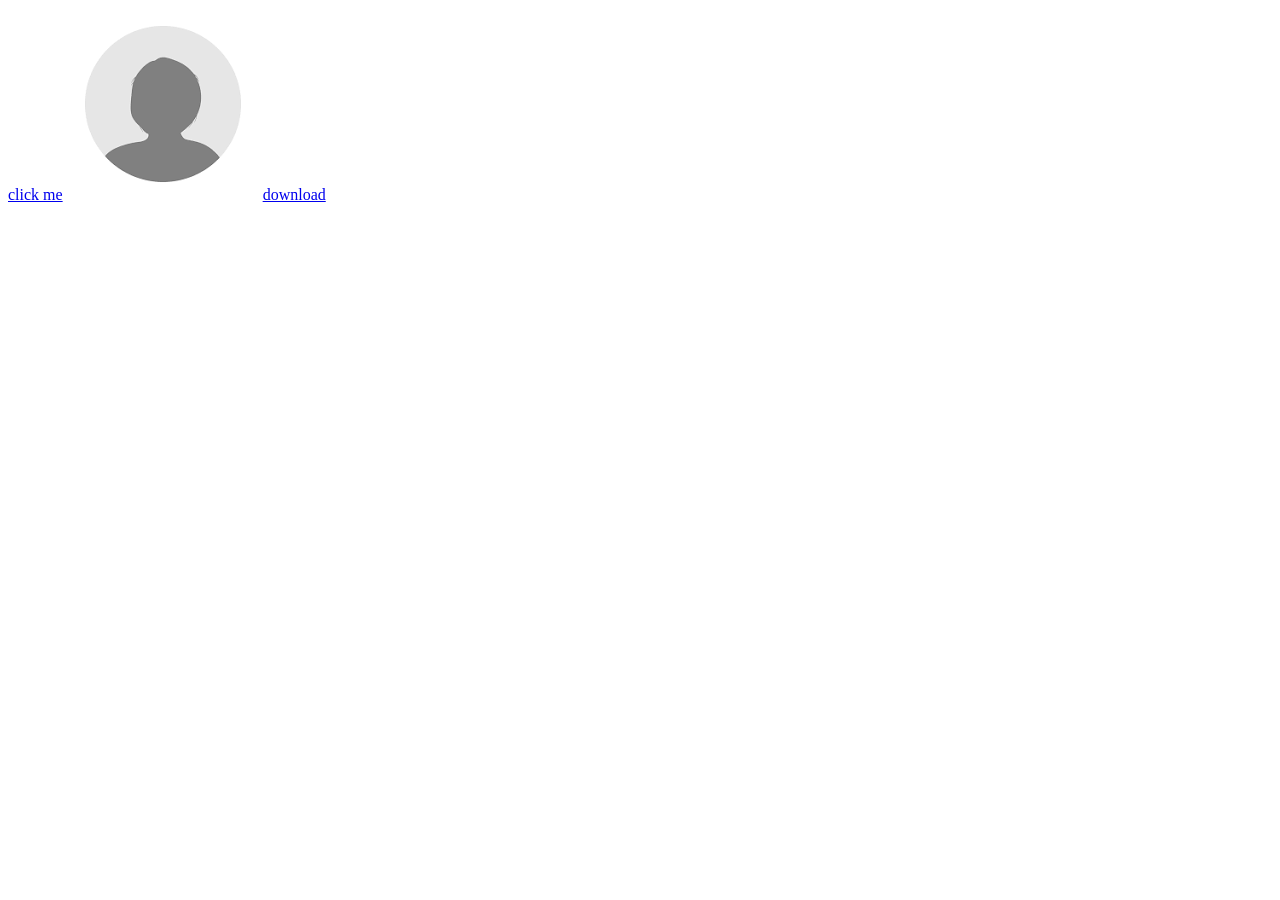
<file: index.html>
<!DOCTYPE html>
<html lang="en">
<head>
    <meta charset="UTF-8">
    <meta name="viewport" content="width=device-width, initial-scale=1.0">
    <title>Document</title>
</head>
<body>
 <a href="https://www.flipkart.com/"> click me</a>
 <img src="/download.png" alt="" srcset="">
 <!-- <a href="/download.png" downlad> <button>save image</button></a> -->

 <a href="/download.png" download>download</a>

</body>
</html>
</file>
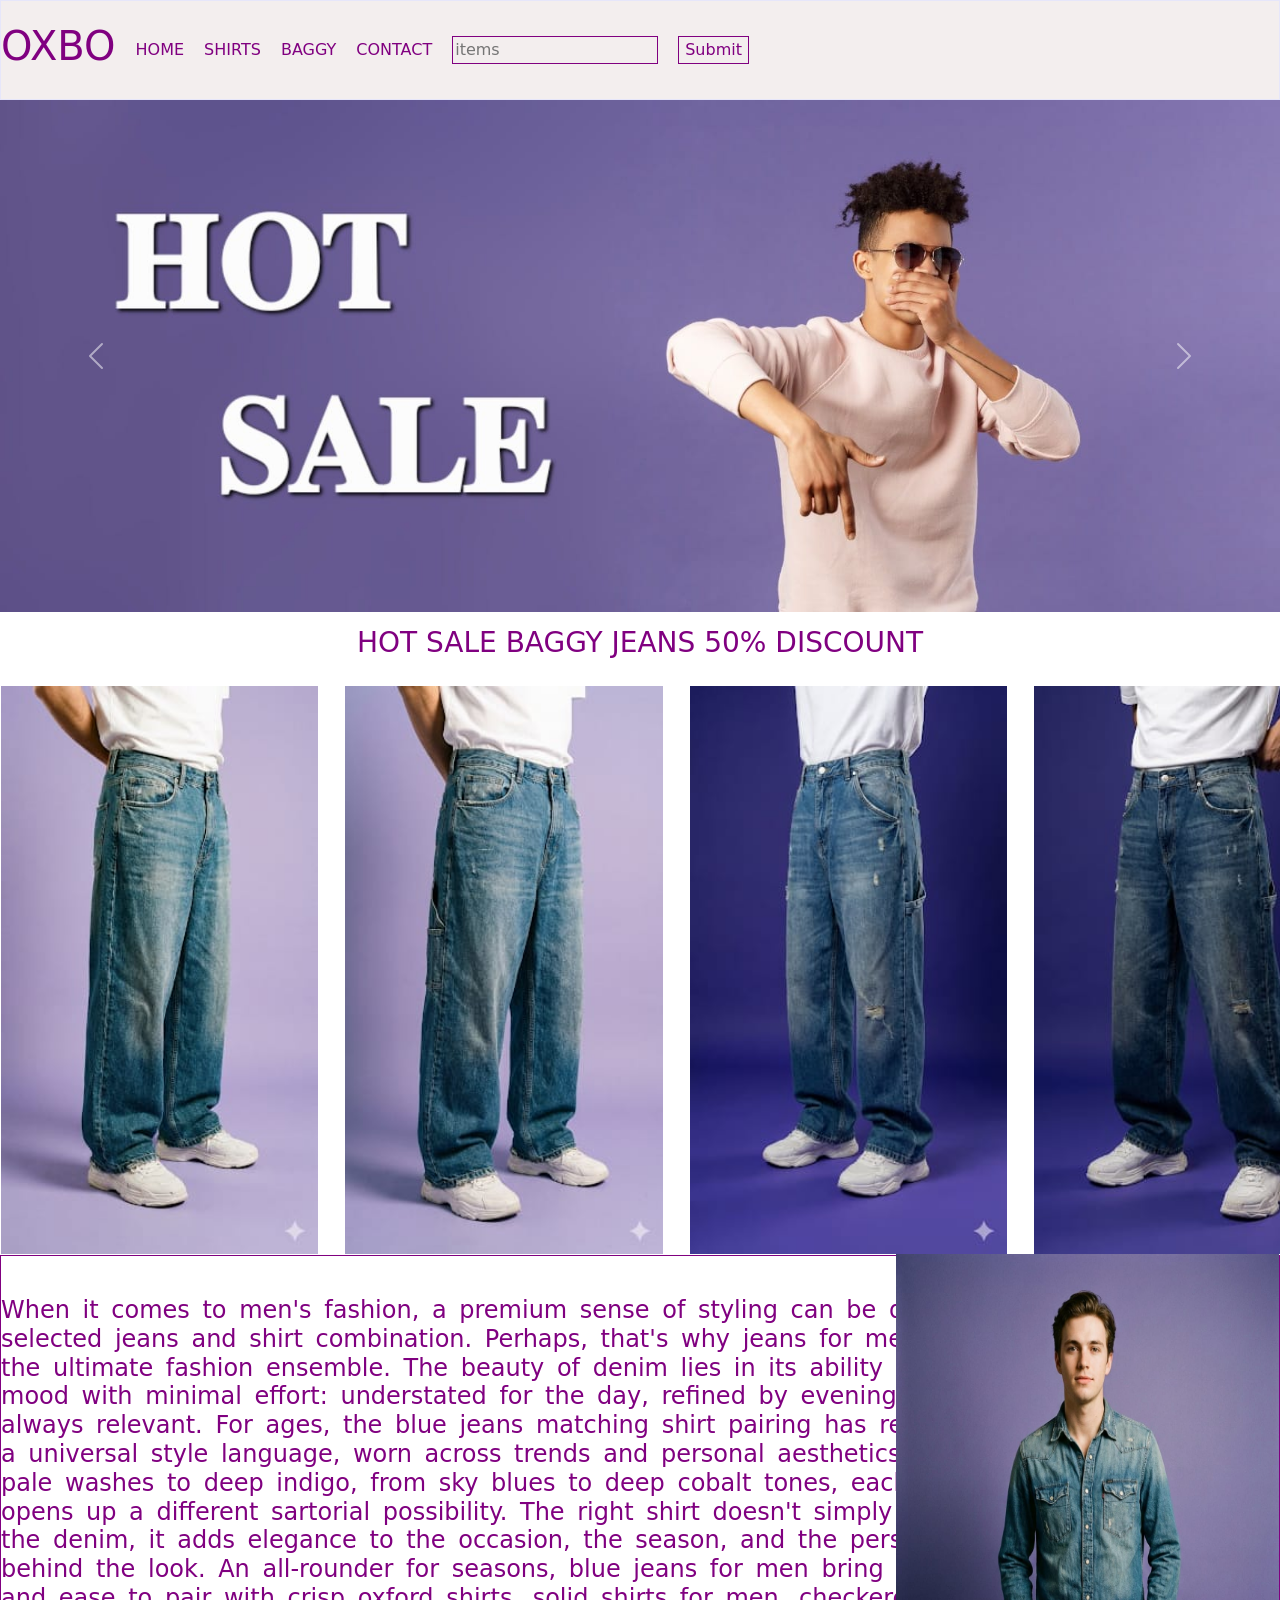
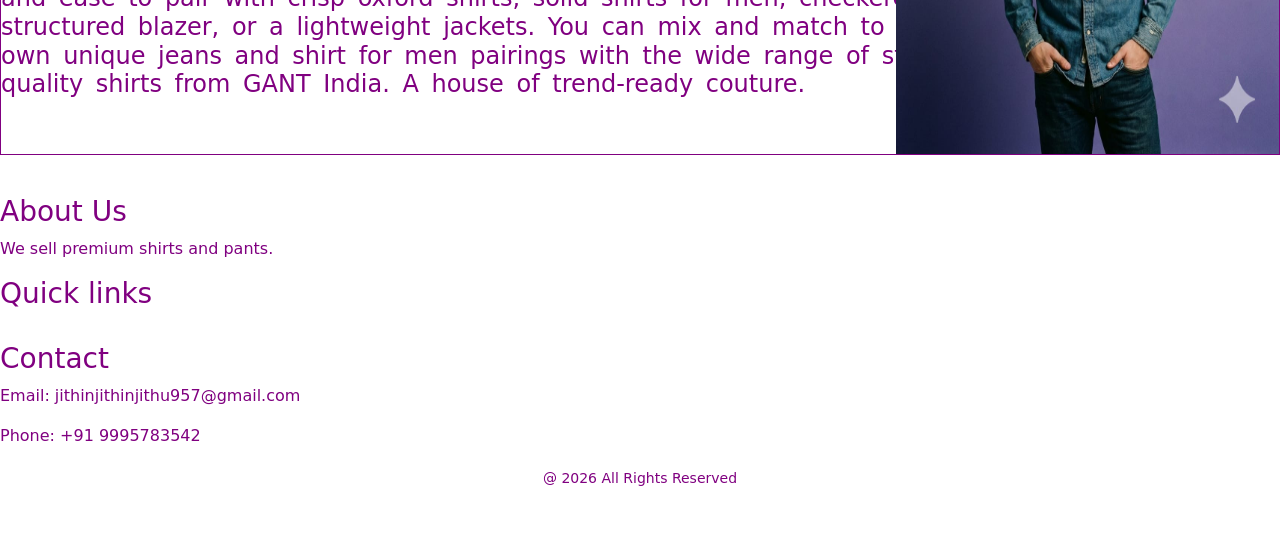
<file: home.html>
<!DOCTYPE html>
<html lang="en">
<head>
   <meta charset="UTF-8">
   <meta name="viewport" content="width=device-width, initial-scale=1.0">
   <title>Document</title>
   <link rel="stylesheet" href="unni.css">
    <link href="https://cdn.jsdelivr.net/npm/bootstrap@5.3.8/dist/css/bootstrap.min.css" rel="stylesheet" integrity="sha384-sRIl4kxILFvY47J16cr9ZwB07vP4J8+LH7qKQnuqkuIAvNWLzeN8tE5YBujZqJLB" crossorigin="anonymous">
</head>
<body>
   <nav>
<div class="first">
   <h1 class="color">OXBO</h1>
   <a href="" class="tag">HOME</a>
   <a href="" class="tag">SHIRTS</a>
   <a href="" class="tag">BAGGY</a>
   <a href="" class="tag">CONTACT</a>
   <input type="text" placeholder="items" class="search">
   <input type="submit" placeholder="" class="submit">
   <button class="button">SIGN</button>
</div>  
<div id="carouselExampleAutoplaying" class="carousel slide" data-bs-ride="carousel">
  <div class="carousel-inner">
    <div class="carousel-item active">
      <img src="a1.jpeg" class="d-block w-100"  alt="...">
    </div>
    <div class="carousel-item">
      <img src="a2.jpeg" class="d-block w-100"  alt="...">
    </div>
    <div class="carousel-item">
      <img src="a3.jpeg" class="d-block w-100"  alt="...">
    </div>
  </div>
  <button class="carousel-control-prev" type="button" data-bs-target="#carouselExampleAutoplaying" data-bs-slide="prev">
    <span class="carousel-control-prev-icon" aria-hidden="true"></span>
    <span class="visually-hidden">Previous</span>
  </button>
  <button class="carousel-control-next" type="button" data-bs-target="#carouselExampleAutoplaying" data-bs-slide="next">
    <span class="carousel-control-next-icon" aria-hidden="true"></span>
    <span class="visually-hidden">Next</span>
  </button>
</div>
<div class="dd">
<h3 class="ll">HOT SALE BAGGY JEANS 50% DISCOUNT</h3>
</div>
<div class="nn">
<img src="jjj.jpeg" alt="" srcset="" class="zoom">
<img src="WhatsApp Image 2026-02-18 at 10.48.05 PM (3).jpeg" alt="" srcset="" class="zoom">
<img src="kkk.jpeg" alt="" srcset="" class="zoom">
<img src="hhh.jpeg" alt="" srcset="" class="zoom">
</div>
</div>
<div class="ww">
<h4 class="bb">When it comes to men's fashion, a premium sense of styling can be defined by <br> selected jeans and shirt combination. Perhaps, that's why jeans for men are <br> the ultimate fashion ensemble. The beauty of denim lies in its ability to shift <br> mood with minimal effort: understated for the day, refined by evening, and <br> always relevant. For ages, the blue jeans matching shirt pairing has remained <br> a universal style language, worn across trends and personal aesthetics. From <br> pale washes to deep indigo, from sky blues to deep cobalt tones, each shade <br> opens up a different sartorial possibility. The right shirt doesn't simply match <br> the denim, it adds elegance to the occasion, the season, and the personality <br> behind the look. An all-rounder for seasons, blue jeans for men bring versatility <br> and ease to pair with crisp oxford shirts, solid shirts for men, checkered shirts, a <br> structured blazer, or a lightweight jackets. You can mix and match to create your <br> own unique jeans and shirt for men pairings with the wide range of stylish and <br> quality shirts from GANT India. A house of trend-ready couture.</h4>
<img src="/gg.jpeg" alt="" srcset="" class="rr">
</div>
<footer class="footer">
  <div class="container">
  </div>
  <div>
  <h3>About Us</h3>
  <p>We sell premium shirts and pants.</p>
</div>
<div>
  <h3>Quick links</h3>
  <a href="">Home</a>
  <a href="">Shope</a>
  <a href="">Contact</a>
</div>
<div>
  <h3>Contact</h3>
  <p>Email: jithinjithinjithu957@gmail.com</p>
  <p>Phone: +91 9995783542</p>
</div>
<p class="copy"> @ 2026 All Rights Reserved</p>
</footer>
   </nav>
     <script src="https://cdn.jsdelivr.net/npm/bootstrap@5.3.8/dist/js/bootstrap.bundle.min.js" integrity="sha384-FKyoEForCGlyvwx9Hj09JcYn3nv7wiPVlz7YYwJrWVcXK/BmnVDxM+D2scQbITxI" crossorigin="anonymous"></script>
</body>
</html>
</file>
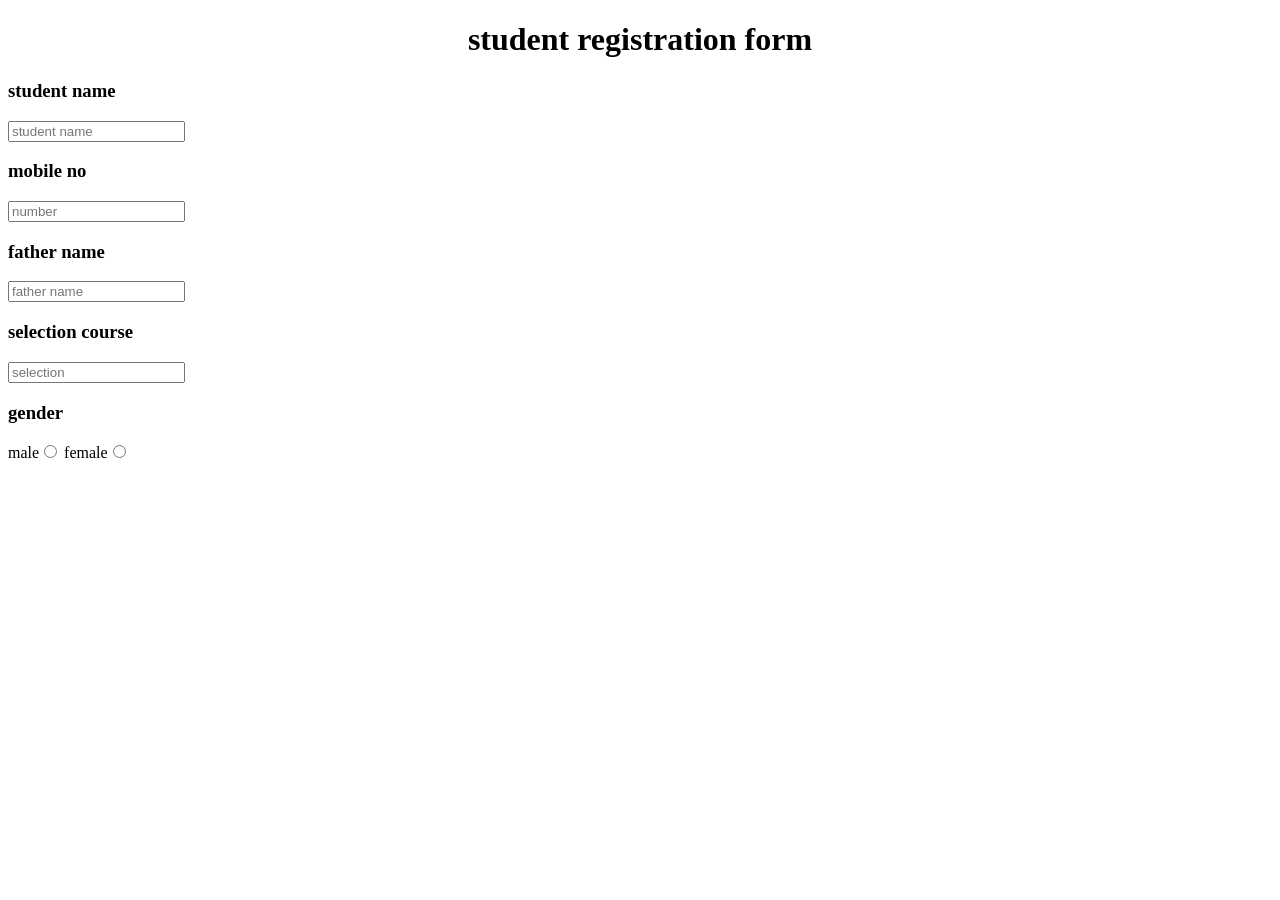
<file: jithin copy.html>
<!DOCTYPE html>
<html lang="en">
<head>
    <meta charset="UTF-8">
    <meta name="viewport" content="width=device-width, initial-scale=1.0">
    <title>Document</title>
</head>
<body>
    <center>
<h1>student registration form</h1>  
    </center>
   <h3 >student name </h3>
<input type="student name" placeholder="student name" id="student name">
<h3>mobile no</h3>
<input type="number" placeholder="number">
<h3>father name</h3>
<input type="text" placeholder="father name">
<h3>selection course</h3>
<input type="selection" placeholder="selection">
<h3>gender</h3>

<label for="male">male</label><input type="radio" name="gender" id="male">
<label for="female">female</label><input type="radio" name="gender" id="female">



</body>
</html>
</file>
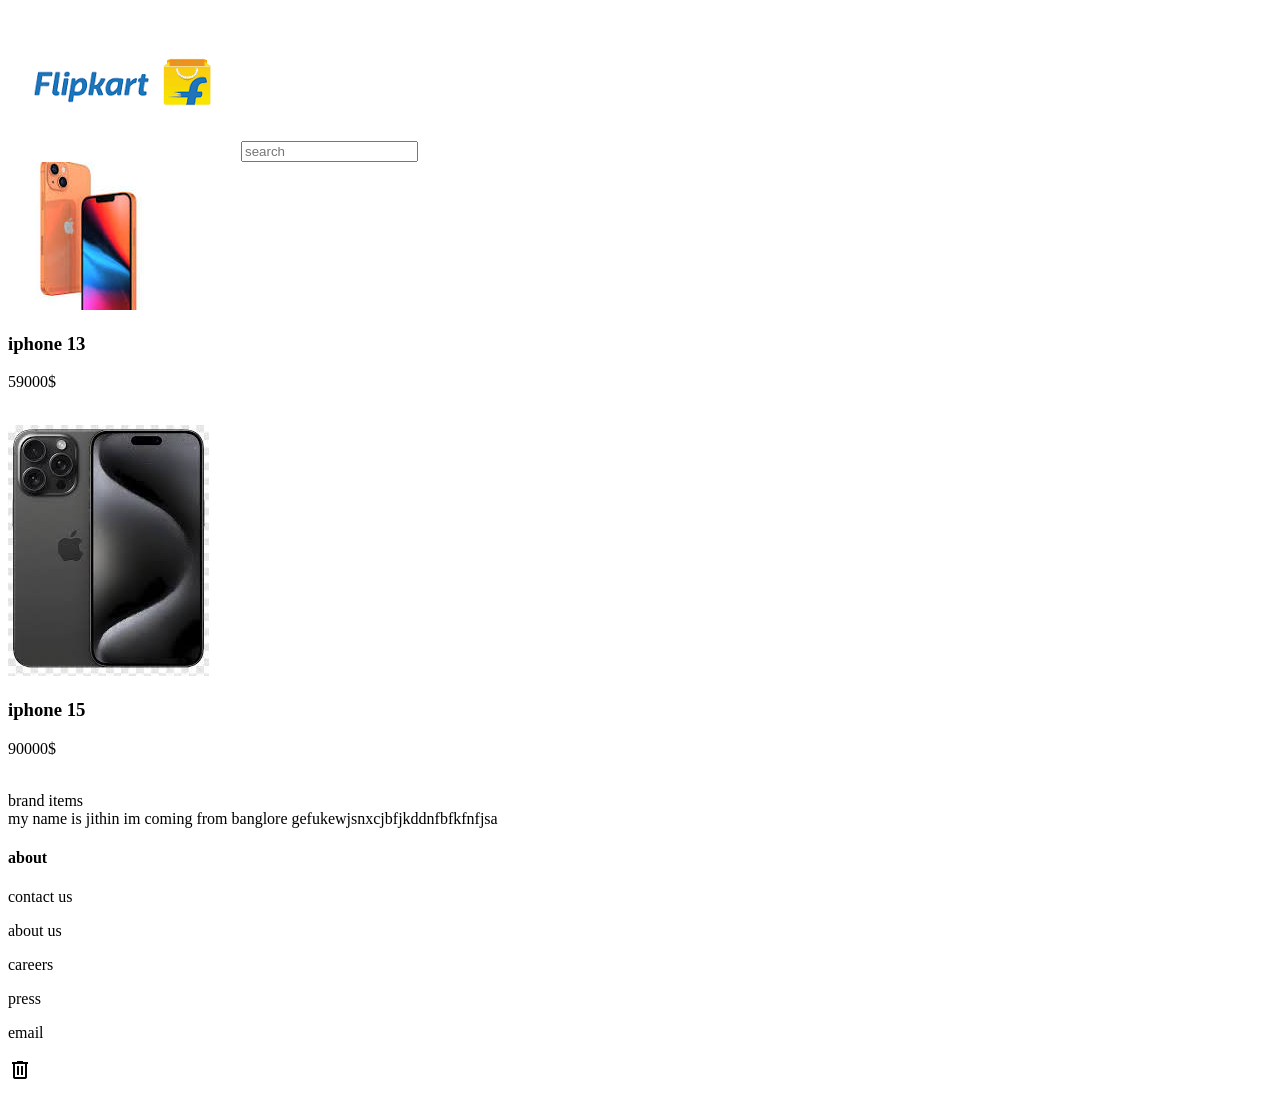
<file: jithinj.html>
<!DOCTYPE html>
<html lang="en">
<head>
    <meta charset="UTF-8">
    <meta name="viewport" content="width=device-width, initial-scale=1.0">
    <title>jithin</title>


</head>
<link href="https://fonts.googleapis.com/css2?family=Material+Symbols+Outlined" rel="stylesheet" />
<body>
<nav>
<img src="/download (1).png" alt="" srcset="">
<input type="search" placeholder="search">
</nav>
<main>
<section>
    <div>
        <img src="/download.jfif" alt="" srcset="">
        <h3>iphone 13</h3>
        <p>59000$</p>
        <br>
    </div>
    <div>
<img src="/download (1).jfif" alt="" srcset="">
<h3>iphone 15</h3>
<p>90000$</p>
    </div>
    <br>
</section>
<aside >brand items</aside>

<article>my name is jithin im coming from banglore gefukewjsnxcjbfjkddnfbfkfnfjsa</article>

<footer>

    <section>
<div>
<h4>about</h4>
<p>contact us</p>
<p>about us</p>
<p>careers</p>
<p>press</p>
<p>email</p>

</div>
    </section>
</footer>
</main>
<span class="material-symbols-outlined">
delete
</span>





</body>
</html>
</file>
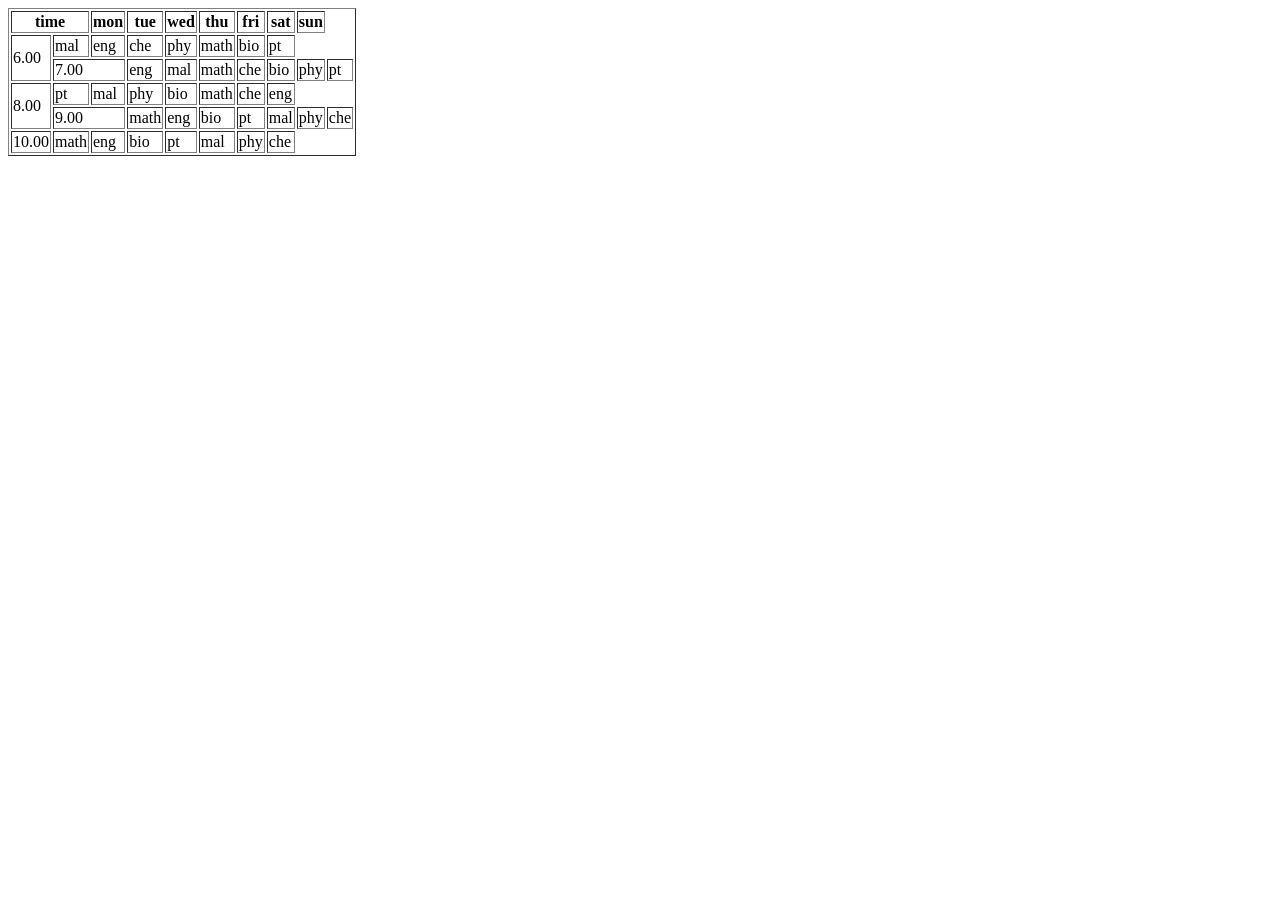
<file: table.html>
<!DOCTYPE html>
<html lang="en">
<head>
    <meta charset="UTF-8">
    <meta name="viewport" content="width=device-width, initial-scale=1.0">
    <title>Document</title>
</head>
<body>
    <table border="1">
  <thead>
<tr>
<th colspan="2">time</th>
  <th>mon</th>
    <th>tue</th>
      <th>wed</th>
      <th>thu</th>
      <th>fri</th>
      <th>sat</th>
      <th>sun</th>
</tr>
  </thead> 
<tbody>
<tr>
<td rowspan="2">6.00</td>
<td>mal</td>
<td>eng</td>
<td>che</td>
<td>phy</td>
<td>math</td>
<td>bio</td>
<td>pt</td>
</tr>
<tr>
<td colspan="2">7.00</td>
<td>eng</td>
<td>mal</td>
<td>math</td>
<td>che</td>
<td>bio</td>
<td>phy</td>
<td>pt</td>
</tr>
<tr>
<td rowspan="2">8.00</td>
<td>pt</td>
<td>mal</td>
<td>phy</td>
<td>bio</td>
<td>math</td>
<td>che</td>
<td>eng</td>
</tr>
<tr>
<td colspan="2">9.00</td>
<td>math</td>
<td>eng</td>
<td>bio</td>
<td>pt</td>
<td>mal</td>
<td>phy</td>
<td>che</td>
</tr>
<tr>
<td rowspan="2">10.00</td>
<td>math</td>
<td>eng</td>
<td>bio</td>
<td>pt</td>
<td>mal</td>
<td>phy</td>
<td>che</td>
</tr>
<tfoot>



</tfoot>

</tbody>











 </table>   
</body>
</html>
</file>
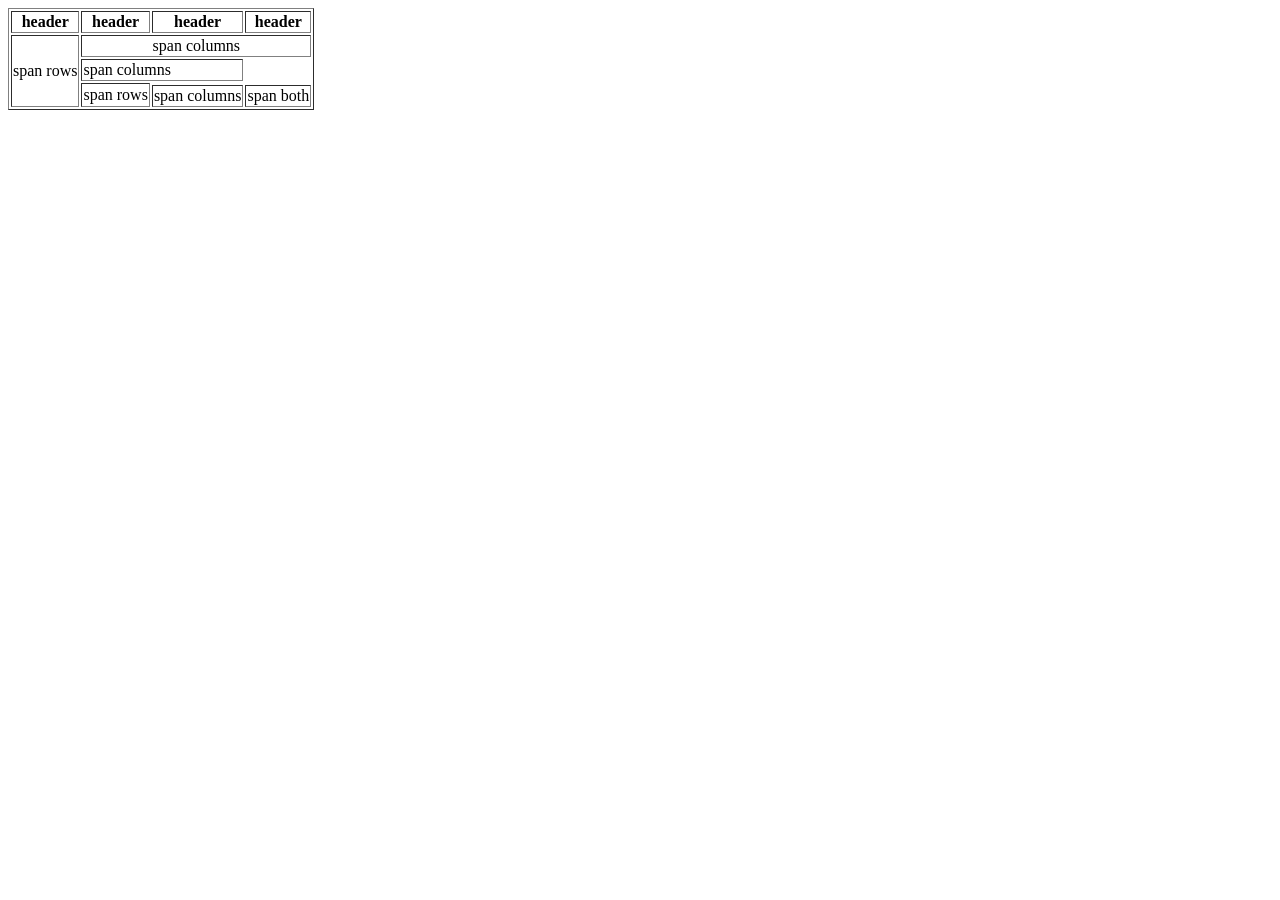
<file: time.html>
<!DOCTYPE html>
<html lang="en">
<head>
    <meta charset="UTF-8">
    <meta name="viewport" content="width=device-width, initial-scale=1.0">
    <title>Document</title>
</head>
<body>
  <table border="1">
<th>header</th>
<th>header</th>
<th>header</th>
<th>header</th>
<tr>
    <td rowspan="4">span rows</td>
    <td colspan="3" align="center">span columns</td>
</tr>
<tr>
    <td colspan="2">span columns</td>
</tr>
<tr>
    <td rowspan="3">span rows</td>
</tr>
<tr>
    <td>span columns</td>
    <td rowspan="3">span both</td>
</tr>




  </table>  











</body>
</html>
</file>
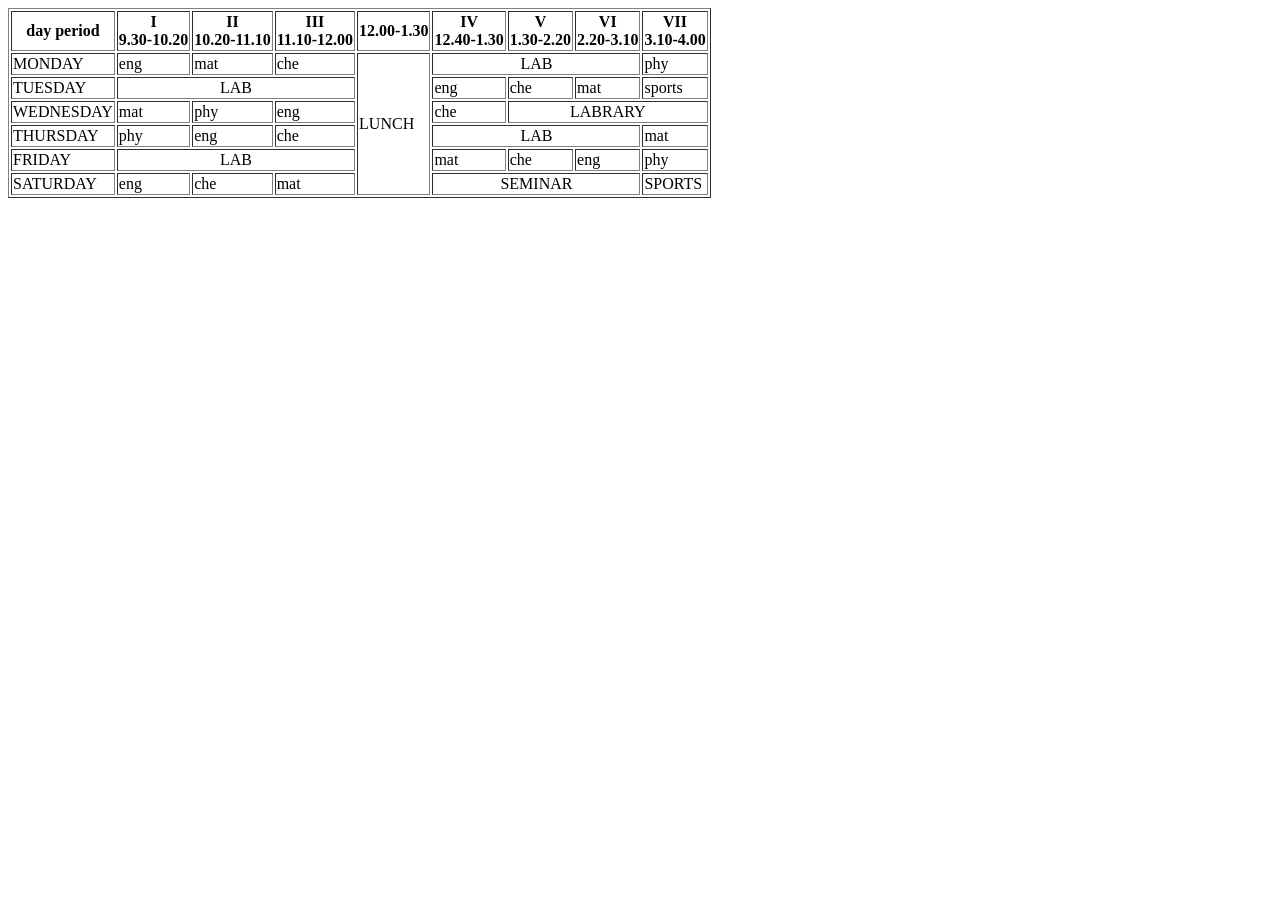
<file: timetable.html>
<!DOCTYPE html>
<html lang="en">
<head>
    <meta charset="UTF-8">
    <meta name="viewport" content="width=device-width, initial-scale=1.0">
    <title>Document</title>
</head>
<body>
 <table border="1">
<thead>
<th>day period</th>
<th>I <br>9.30-10.20</th>
<th>II <br>10.20-11.10</th>
<th>III <br>11.10-12.00</th>
<th>12.00-1.30</th>
<th>IV <br>12.40-1.30</th>
<th>V <br>1.30-2.20</th>
<th>VI <br>2.20-3.10</th>
<th>VII <br>3.10-4.00</th>
</thead>
<tr>
<td>MONDAY</td>
<td>eng</td>
<td>mat</td>
<td>che</td>
<td rowspan="6">LUNCH</td>
<td colspan="3" align="center">LAB</td>
<td>phy</td>
</tr>
<tr>
<td>TUESDAY</td>
<td colspan="3" align="center">LAB </td>
<td>eng</td>
<td>che</td>
<td>mat</td>
<td>sports</td>
</tr>
<tr>
<td>WEDNESDAY</td>
<td>mat</td>
<td>phy</td>
<td>eng</td>
<td>che</td>
<td colspan="3" align="CENTER">LABRARY</td>
</tr>
<tr>
  <td>THURSDAY</td>  
  <td>phy</td>
  <td>eng</td>
  <td>che</td>
  <td colspan="3" align="center">LAB</td>
  <td>mat</td>
</tr>
<tr>
    <td>FRIDAY</td>
    <td colspan="3" align="center">LAB</td>
    <td>mat</td>
    <td>che</td>
    <td>eng</td>
    <td>phy</td>
</tr>
<tr>
    <td>SATURDAY</td>
    <td>eng</td>
    <td>che</td>
    <td>mat</td>
    <td colspan="3" align="center">SEMINAR</td>
    <td>SPORTS</td>
</tr>






 </table>         







</body>
</html>
</file>
<file: unni.css>
.first{
    width: 100%;
    height: 100px;
    border: 1px solid lavender;
    background-color: rgb(243, 238, 238);
}
.color{
    color: purple;
}
.first{
    display: flex;
    align-items: center;
    gap: 20px;
}
.button{
    display: flex;
    align-items: center;
    justify-content: space-evenly;
    margin: 43%;
    background-color:white;
    color: purple;
  border: 1px solid purple;
  border-radius: 80%;
}
.tag{
    color: purple;
    text-decoration: none;

}

.search{
    background-color: transparent;
    color: purple;
    border: 1px solid purple;
    
   
}
.dd{
    width: 100%;
    height: 73px;
    border: 1px solid transparent;

}
.ll{
    display: flex;
    align-items: center;
    justify-content: center;
    color: purple;
    padding: 1%;
}
.nn{
    width: 100%;
    height: 570px;
    border: 1px solid transparent;
    display: flex;
    gap: 27px;
}
.zoom{
    transition: transform 0.2s ease;
    
}
.zoom:hover{
    transform: scale(0.9);
}
.footer{
    background:white;
    color: purple;
    padding: 40px 0;
}
.container{
    display: flex;
    justify-content: space-around;
    flex-wrap: wrap;
}
.footer a{
    color: white;
    text-decoration: none;
}
.copy{
    text-align: center;
    margin-top: 20px;
    font-size: 14px;
}
.ww{
    width: 100%;
    height: 500px;
    border: 1px solid purple;
}
.rr{
    width: 30%;
    height: 500px;
    display: flex;
    align-items: flex-start;
    position: relative;
    top: -453px;
    margin-left: 70%;
    

}
.bb{
    color: purple;
    display: flex;
    align-items: center;
    word-spacing: 5px;
    margin-top: 40px;
}
.submit{
    background-color: transparent;
    color: purple;
    border: 1px solid purple;
   
}
</file>
